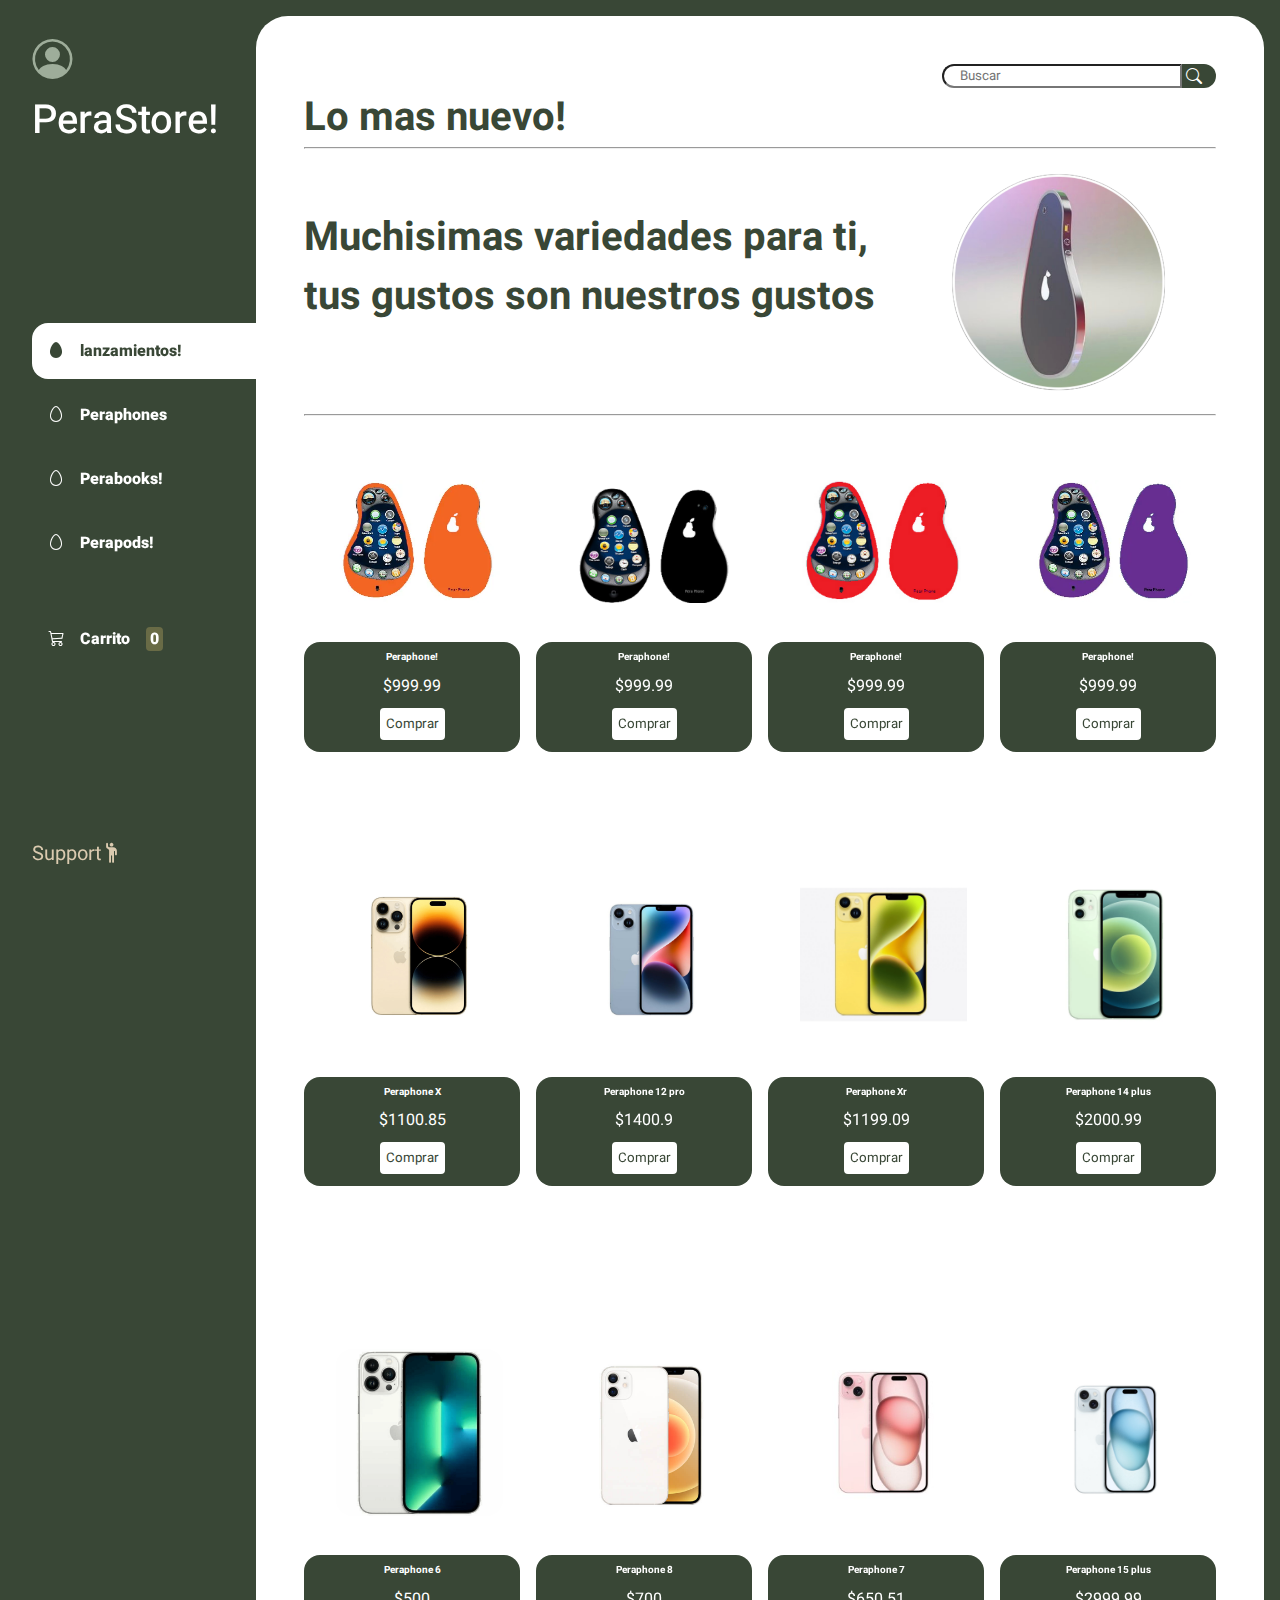
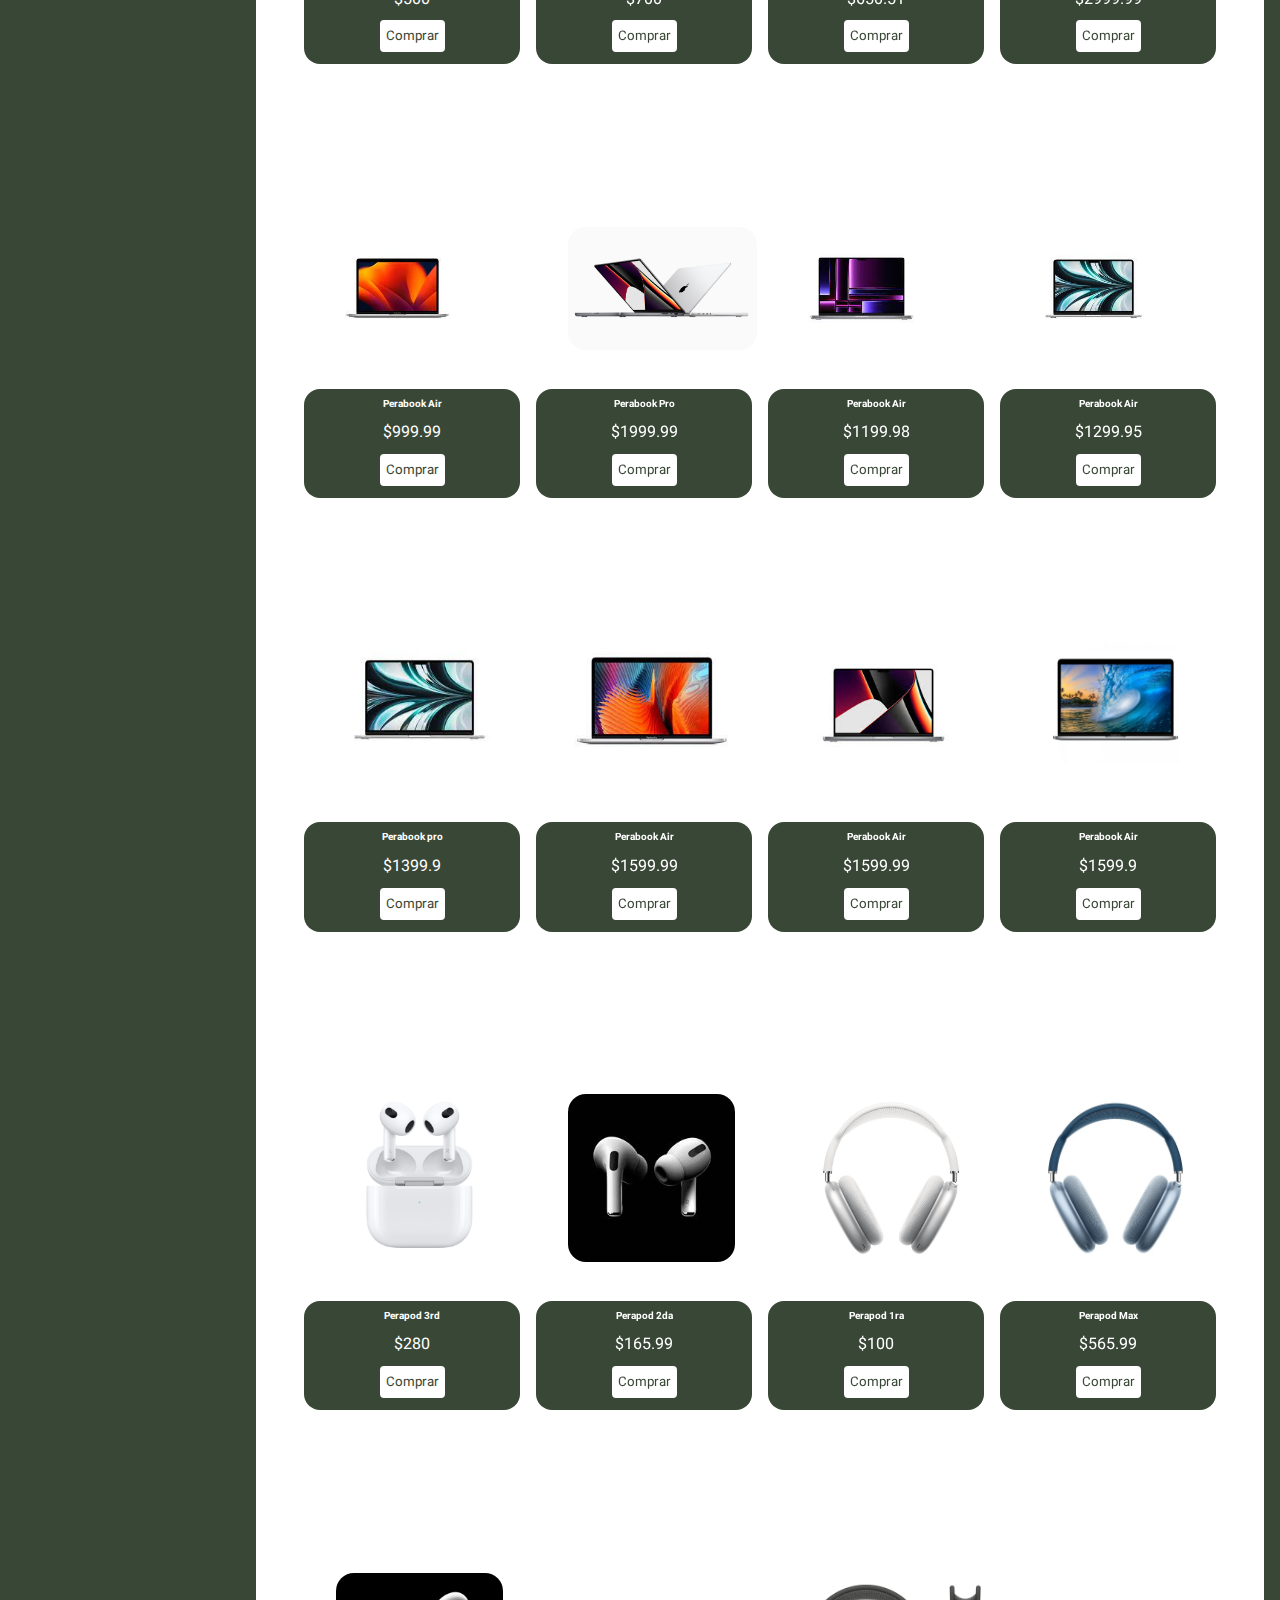
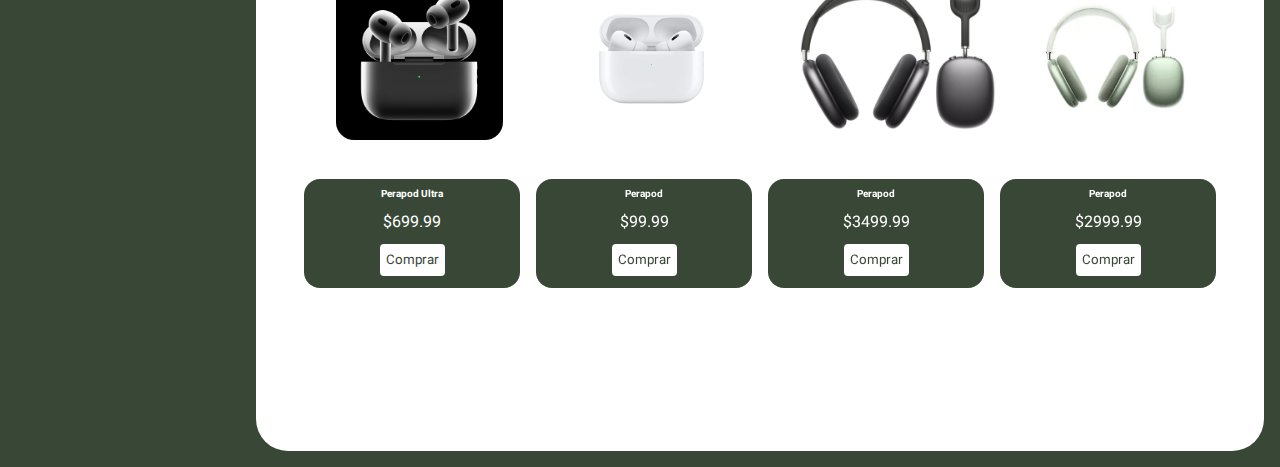
<file: index.html>
<!DOCTYPE html>
<html lang="en">
<head>
    <meta charset="UTF-8">
    <meta http-equiv="X-UA-compatible" content="IE=edge">
    <meta name="viewport" content="width=device-width, initial-scale=1.0">
    <link rel="icon"href="imagenes/favicon.ico">
    <title>PeraStore!</title>
    <!--aca esta el enlace de nuestra libreria de boostrap, de aca se sacaron 
        los icocnos como de huevito y eso, el carrito y la flechas volver y siguiente de nuestro pagina support-->
    <link rel="stylesheet" href="https://cdn.jsdelivr.net/npm/bootstrap-icons@1.11.2/font/bootstrap-icons.min.css">
    <link rel="stylesheet" href="./css/main.css">
</head>
<body>
    <div class="wrapper">
        <aside> 
            <header>
                <h1 class="logo"><a href="login.html"><i class="bi bi-person-circle"></i></a></i> PeraStore!</h1>
            </header>
            <nav>
                <ul class="menu">
                    <!--Aca podemos observar nuestro navbar que es nuestro aside del menu (el active indica donde inicia automatica la pagina)-->
                    <li><button id="lanzamientos" class="boton-menu boton-categoria active"><i class="bi bi-egg-fill"></i>lanzamientos!</button></li>
                    <li><button id="peraphones" class="boton-menu boton-categoria "><i class="bi bi-egg"></i>Peraphones</button></li>
                    <li><button id="perabook" class="boton-menu boton-categoria"><i class="bi bi-egg"></i>Perabooks!</button></li>
                    <li><button id="perapod" class="boton-menu boton-categoria"><i class="bi bi-egg"></i>Perapods!</button></li>
                    <li><a class="boton-menu boton-carrito"  href="carrito.html"><i class="bi bi-cart3"></i>Carrito <span id="numerito" class="numerito">0</span></a></li>
                </ul>
            </nav>
            <footer><a class="texto-footer" href="support.html">Support<i class="bi bi-person-raised-hand"></i></a></footer>
        </aside>
        <main>
            <!--aca estaban las imagenes y la estructura que luego fue pasada a javascript para hacer de mas facil manejo y mas iteractivo-->
            <div class="barra-buscador">
    
             <input type="" id="input-buscar" name="search" placeholder="Buscar" > <i class="bi bi-search"></i> 
        
            </div>
            <h2 class="titulo-principal" id="titulo-principal">Lo mas nuevo!<br><hr><br>Muchisimas variedades para ti, <br>tus gustos son nuestros gustos <br> <img src="imagenes/perafon copy 2.PNG" alt=""><hr></h2>
            <div id="contenedor-productos" class="contenedor-productos">
                
            </div>
        </main>
    </div>

    <script src="./js/main.js"></script>
    
</body>
</html>
</file>
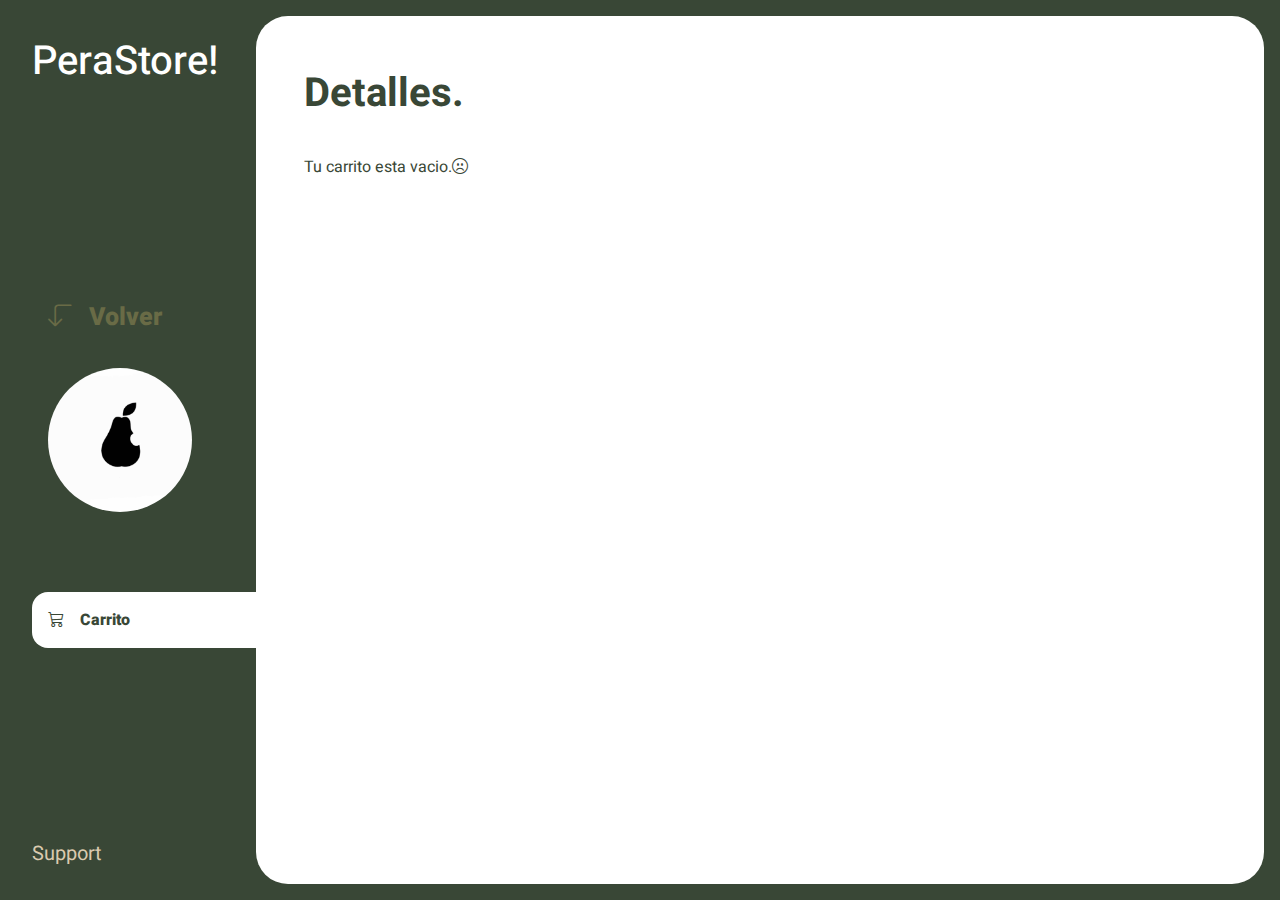
<file: carrito.html>
<!DOCTYPE html>
<html lang="en">
<head>
    <meta charset="UTF-8">
    <meta http-equiv="X-UA-compatible" content="IE=edge">
    <meta name="viewport" content="width=device-width, initial-scale=1.0">
    <link rel="icon"href="imagenes/favicon.ico">
    <title>PeraStore!</title>
    <link rel="stylesheet" href="https://cdn.jsdelivr.net/npm/bootstrap-icons@1.11.2/font/bootstrap-icons.min.css">
    <link rel="stylesheet" href="./css/main.css">
</head>
<body>
    <div class="wrapper">
        <aside> 
            <header>
                <h1 class="logo">PeraStore!</h1>
            </header>
            <nav>
                <ul>
                    <li><a class="boton-menu boton-volver"  href="index.html"><i class="bi bi-arrow-90deg-down"></i>Volver</li>
                        <img class="volver-imagen"  src="./imagenes/perapod copy.png" alt="">
                    <!--aca otra vez se puede ver como se usa la etiqueta active para el side bar del carrito-->
                    <li><a class="boton-menu boton-carrito active"  href="carrito.html"><i class="bi bi-cart3"></i>Carrito</a></li>
                </ul>
            </nav>
            <footer><a class="texto-footer" href="support.html">Support</a></footer>
        </aside>
        <main>
            <h2 class="titulo-principal">Detalles.</h2>
            <div class="contenedor-carrito">
                <p id="carrito-vacio" class="carrito-vacio">Tu carrito esta vacio.<i class="bi bi-emoji-frown"></i></p>

                <div id="carrito-productos" class="carrito-productos disabled">
                    <!--Todo esta en el js, asi esta mas iterativa la pagina y no hay tanto codigo regado-->
                </div>
                <div id="carrito-acciones" class="carrito-acciones disabled">
                    <!--esta es la division del vaciar carrito y totales, ya que vaciar esta a la izquiera 
                    y totales esta a la derecha-->
                    <div class="carrito-acciones-izquierda"> <button id="carrito-acciones-vaciar" class="carrito-acciones-vaciar">Vaciar carrito</button></div>
                    <div class="carrito-acciones-derecha">
                        <div class="carrito-acciones-total">
                            <p>Total:</p>
                            <p id="total">$2000</p>
                        </div>
                        <button id="carrito-acciones-comprar" class="carrito-acciones-comprar">Comprar ahora</button>
                    </div>
                    <!--podemos ver que tambien usamos el disabled, etiqueta utilizada para ocultar algo que queremos que se
                    muestre luego en pantalla cuando sea su determinado momento, como es el gracias por tu compra, solo
                quiero que se vea luego que se ejecute la compra, pues para esto solo hay que darle la iteracion en javascript 
            que luego alla se vera.-->
                </div>
                <p id="carrito-comprado" class="carrito-comprado disabled">Gracias por tu compra.<i class="bi bi-emoji-grin"></i></p>
            </div>
        </main>
    </div>
    <script src="./js/carrito.js"></script>
    
</body>
</html>
</file>
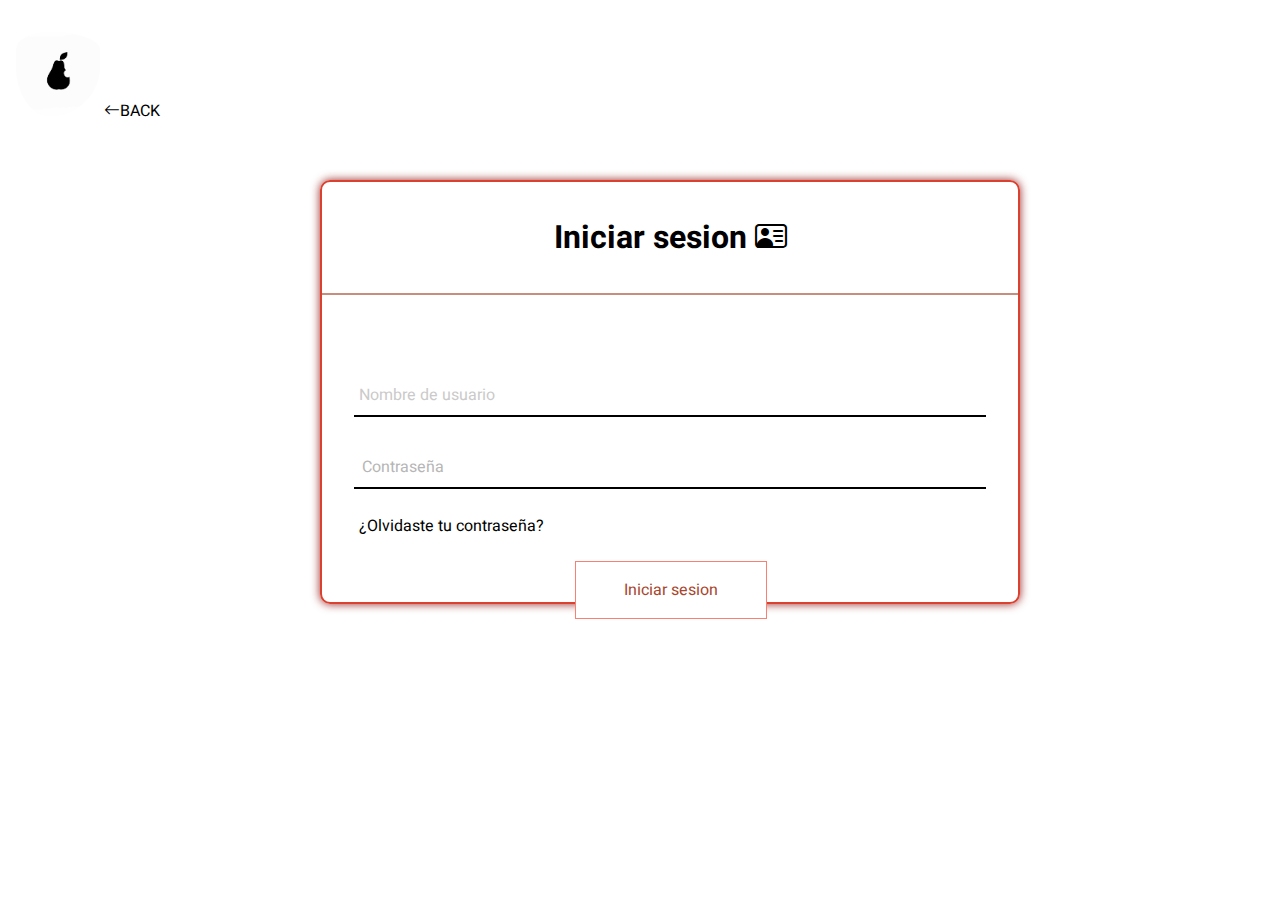
<file: login.html>
<!DOCTYPE html>
<html lang="en">
<head>
    <meta charset="UTF-8">
    <meta name="viewport" content="width=device-width, initial-scale=1.0">
    <link rel="icon"href="imagenes/favicon.ico">
    <link rel="stylesheet" href="https://cdn.jsdelivr.net/npm/bootstrap-icons@1.11.2/font/bootstrap-icons.min.css">
    <link rel="stylesheet" href="css/login.css">
    <title>Iniciar Sesion</title>
</head>
<body>
    <div class="logo-volver">
        <a href="index.html"><img src="./imagenes/perapod copy1.png" alt="" id="volver" > <a href="index.html"><i class="bi bi-arrow-left"></i>BACK</a>
    </div>
    <div class="formulario">
         <h1>Iniciar sesion <i class="bi bi-person-vcard"></i></h1>
         
         <form action="index.html" method="post">
            <div class="nombreUsuario">
                <input type="text" required>
                <label>Nombre de usuario</label>
                
            </div>
            <div class="contrasena">
                <input type="password" required>
                <label>Contraseña</label> 

            </div>
            <div class="recordarContrasena">¿Olvidaste tu contraseña?</div>
           <a href="index.html" class="enviar">Iniciar sesion</a>
         </form>
    </div>
    
</body>
</html>
</file>
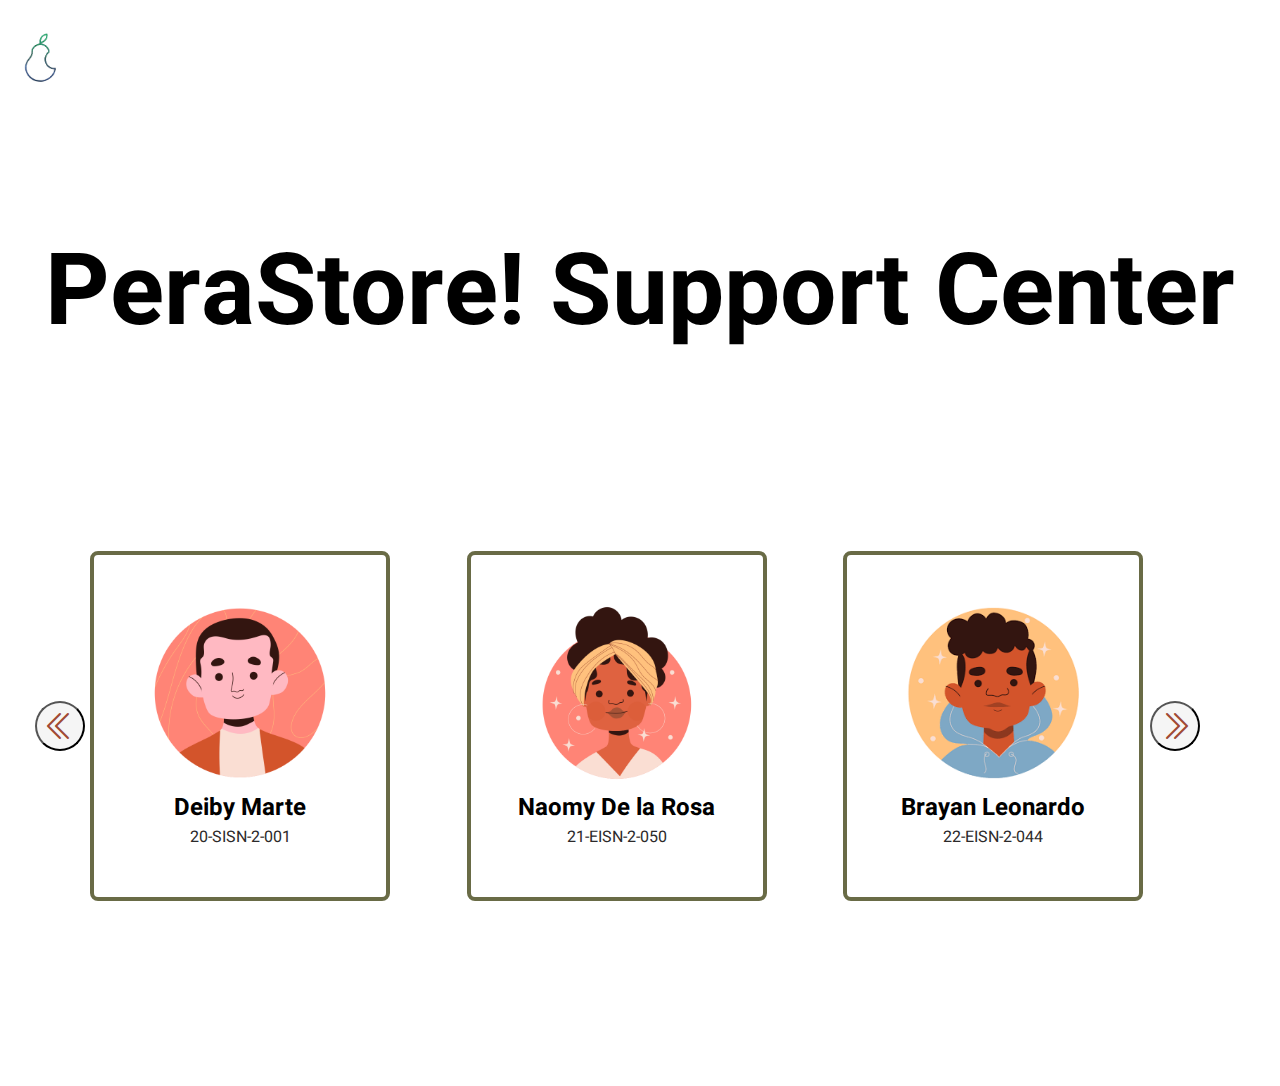
<file: support.html>
<!DOCTYPE html>
<html lang="en">
<head>
    
    <meta charset="UTF-8">
    <meta name="viewport" content="width=device-width, initial-scale=1.0">
    <link rel="icon"href="imagenes/favicon.ico">    
    <link rel="stylesheet" href="https://cdn.jsdelivr.net/npm/bootstrap-icons@1.11.2/font/bootstrap-icons.min.css">
    <link rel="stylesheet" href="./css/support.css">
    <title>Perastore support</title>
</head>
<body>
    <div class="logo-volver">
        <a href="index.html"><img src="./imagenes/perapod2.png" alt="" id="volver" > <a href="index.html"></a>
    </div>
   <section class="encabezado" ><div  ><h1>PeraStore! Support Center</h1></div></section>
   <main>
    <!--aca puse todo en un main y utilice div y lista para crear las card osea las cartas para hacer el carrusel 
        del support con nustras matriculas y eso, lo puse en main porque es mas facil de manipular -->
   <div class="wrapper">
    <button class="antes"><i class="bi bi-chevron-double-left"></i><a href="support.html"></a></button>
    <ul class="carrusel">
        <li class="card">
            <div class="img"><img class="perfil" src="imagenes/support/kennedy.png" alt=""></div>
            <h2>Deiby Marte</h2>
            <span> 20-SISN-2-001</span>
        </li>
        <li class="card">
            <div class="img"><img src="imagenes/support/rosmery.png" alt="img"></div>
            <h2>Naomy De la Rosa</h2>
            <span>21-EISN-2-050</span>
        </li>
        <li class="card">
            <div class="img"><img src="imagenes/support/Deivi.png" alt="img"></div>
            <h2>Brayan Leonardo</h2>
            <span> 22-EISN-2-044</span>
        </li>
        <li class="card">
            <div class="img"><img src="imagenes/support/Dorcas.png" alt="img"></div>
            <h2>Kimberly Peguero</h2>
            <span> 22-SISN-2-035</span>
        </li>
        <li class="card">
            <div class="img"><img src="imagenes/support/Bryan.png" alt=""></div>
            <h2>Joalvin Abreu</h2>
            <span>17-EISN-2-036</span>
        </li>
    </ul>
     <button class="despues"><i class="bi bi-chevron-double-right"></i></button>
   </div>
   </main>
  
</body>
<script src="https://cdn.jsdelivr.net/npm/swiper@8/swiper-bundle.min.js"></script>
<script src="./js/support.js"></script>
</html>
</file>
<file: css/main.css>
@import url('https://fonts.googleapis.com/css2?family=Heebo&family=Poppins&family=Roboto+Slab&display=swap');

*{
    margin: 0;
    padding: 0;
    box-sizing: border-box;
    text-decoration: none;
    list-style: none;
    font-family: 'Heebo', sans-serif;
}
h1, h2, h3, h4, h5, h6, p, input, ul{
    margin: 0;
    padding: 0;
}

.wrapper{
    display: grid;
    grid-template-columns: 1fr 4fr;
    background-color: #394736;
}
aside{
    padding: 2rem;
    padding-right: 0;
    color: white;
    position: sticky;
    top: 0;
    height: 100vh;
    display: flex;
    flex-direction: column;
    justify-content: space-between;
}
.logo{
    font-weight: 500;
    font-size: 40px;
}
.logo i {
    font-weight: 300;
    color:#9ead9a ;
    cursor: pointer;
}
.menu{
    display: flex;
    flex-direction: column;
    gap: 0.5rem;
}

.boton-menu {
    background-color: transparent;
    border: 0;
    color: white;
    font-size: 1rem;
    cursor: pointer;
    display: flex;
    align-items: center;
    gap: 1rem;
    font-weight: 800;
    padding: 1rem;
    width: 100%;
    
}
.boton-menu.active {
    background-color: white;
    color: #394736;
    border-radius: 1rem 0 0 1rem;
    position: relative; 
}


.boton-carrito{
    margin-top: 2rem;
}
.numerito {
    background-color:#696b46;
    color: white;
    padding: 0 .25rem;
    border-radius: .25rem;
}
.boton-carrito.active .numerito {
    background-color:white;
    color:#696b46;
}
.texto-footer{
    color: #dacaaf;
    font-size: 20px  ;
}
main {
    background-color: white;
    margin: 1rem;
    margin-left: 0;
    border-radius: 2rem;
    padding: 3rem;
}
.barra-buscador{
    display: flex;
    align-items: center;
    text-align: right;
    margin-left: 70%
   

}
.barra-buscador input {
    outline: none;
    width: 150%;
    padding-left: 1rem;
    border-radius: 2rem 0 0 2rem;
    border-color: 2px #394736;
}
.barra-buscador i {
    display: flex;
    width: 20%;
    padding: .25rem;
    border-radius: 0 2rem 2rem 0;
    color: white;
    background-color:#394736;
}
.titulo-principal  {
    color: #394736;
    margin-bottom: 2rem;
    font-size: 40px;

}
.titulo-principal img{
    max-width: 25%;
    max-height: 50%;
    margin-left: 40rem;
    margin-top: -10rem;
    cursor: pointer;
    border-radius: 100%;
    box-shadow: 0 0 5px white;
   transition: 200ms;
}
.titulo-principal img:hover{
    box-shadow: 0 0 10px #394736;
    translate: 0 -10px;
}
.contenedor-productos {
    display: grid;
    grid-template-columns: repeat(4, 1fr);
    gap: 1rem;
}
.producto-imagen  {
   max-height: 50%;
   max-width: 175%;
   padding: 2rem;
   object-fit: cover;
   border-radius: 50px;
   cursor: pointer;
   box-shadow: 0 0 5px white;
   transition: 200ms;
   
}
.producto-imagen:hover{
    translate: 0 -10px;
    box-shadow: 0 0 10px #394736;
}
.producto-detalles {

    background-color: #394736;
    color: white;
    padding: .5rem;
    border-radius: 1rem;
    margin-bottom: -2rem;
    position: relative;
    display: flex;
    flex-direction: column;
    align-items: center;
    gap: 0.6rem;
   
}

.producto-titulo {
    font-size: 10px;
}
.producto-agregar {
    border: 0;
    background-color: white;
    align-items: center;
    color: #394736;
    padding: 0.25rem;
    margin-bottom: 0.25rem;
    border-radius: 0.25rem;
    cursor: pointer;
    border: 2px solid white;
}
.producto-agregar:hover {
    color: white;
    background-color:hsl(109, 14%, 25%);
    
}

/** carrito vacio de aca hacia abajo**/
.contenedor-carrito{
    display: flex;
    flex-direction: column;
    gap: 1.5rem;
}
.carrito-vacio, 
.carrito-comprado{
    color: #394736;
}

.carrito-productos {
    display: flex;
    flex-direction: column;
    gap: 1rem;
}
.boton-menu.boton-volver{
    font-size: 25px;
    color: #696b46;
}
.volver-imagen {
    width: 9rem;
    border-radius: 5rem;
}
.carrito-producto{
    display: flex;
    justify-content: space-between;
    align-items: center;
    background-color: whitesmoke;
    color:#696b46;
    border-radius: .75rem;
    padding: .5rem;
    padding-right: 1.5rem;

}
.carrito-producto-imagen{
    width: 3rem;
    border-radius: .75rem;
}
.carrito-producto small {
    font-size: .75rem;
}
.mas-cantidad, .menos-cantidad{
    font-size: .9rem;
    border: 0;
    background-color: transparent;
    color: #696b46;
    padding: .5rem;
    border-radius: 50%;
    cursor: pointer;
}
.carrito-producto-eliminar {
    border: 0;
    background-color: transparent;
    color: #a8462d;
    cursor: pointer;
}
.carrito-acciones{
    display: flex;
    justify-content: space-between;

}
.carrito-acciones-vaciar{
    border: 0;
    background-color: whitesmoke;
    padding: 1rem;
    border-radius: 1rem;
    color:#a8462d;
    cursor: pointer;
}
.carrito-acciones-derecha{
    display: flex;
}
.carrito-acciones-total{
    display: flex;
    background-color: whitesmoke;
    padding: 1rem;
    border-radius: 1rem 0 0 1rem;
    color:#a8462d;
    gap: 1rem;
}
.carrito-acciones-comprar{
    border: 0;
    background-color:#c68170;
    padding: 1rem;
    border-radius: 0 1rem 1rem 0;
    color:white;
    cursor: pointer;
}
.disabled {
   display: none; 
}
</file>
<file: css/login.css>
@import url('https://fonts.googleapis.com/css2?family=Heebo&family=Poppins&family=Roboto+Slab&display=swap');

*{
    margin: 0;
    padding: 0;
    box-sizing: border-box;
    text-decoration: none;
    list-style: none;
    font-family: 'Heebo', sans-serif;
    

}
h1, h2, h3, h4, h5, h6, p, input, ul{
    margin: 0;
    padding: 0;
}

.logo-volver img {
    max-width: 100px;
    padding-top: 2rem;
    padding-left: 1rem;
    border-radius: 50px;
    cursor: pointer;
}
.logo-volver a  {
    position: relative;
    color: black;
    
}
.logo-volver i  {
    position: relative;
    color: black;
   
    
}

.formulario{
    position: absolute;
    top: 20%;
    left: 25%;
    width: 700px;
    border: 2px solid rgb(220, 64, 47);
    border-radius: 10px;
    box-shadow: 0 0 10px rgb(152, 38, 38);
    
}
.formulario h1 {
    text-align: center;
    padding: 2rem 0 2rem 0;
    margin-bottom: 5rem;
    border-bottom: 2px solid #c78d7e;
}
.formulario form {
    padding: 0 2rem;
    box-sizing: border-box;
}
form .nombreUsuario, .contrasena{
   position: relative;
   border-bottom: 2px solid black;
   margin: 30px 0;
}

.nombreUsuario input {
     width: 100%;
     padding: 0 5px;
     height: 40px;
     font-size: 16px;
     border: none;
     background: none;
     outline: none;
}

.nombreUsuario label{
    position: absolute;
    top: 50%;
    left: 5px;
    color: rgb(203, 202, 202);
    transform: translateY(-50%);
    font-size: 16px;
    pointer-events: none;
    transition: .5s;

}
.contrasena input {
    width: 100%;
    height: 40px;
    font-size: 16px;
    border: none;
    background: none;
    outline: none;
}
.contrasena label{
    position: absolute;
    top: 50%;
    left: .5rem;
    color: rgb(182, 182, 182);
    transform: translateY(-50%);
    font-size: 16px;
    pointer-events: none;
    transition: .5s;

}
.nombreUsuario span::before {
    content: '';
    position: absolute;
    top: 40px;
    left: 0;
    width: 100%;
    height: 2px;
    background-color: #a8462d;
    transform: .5s;

}

.nombreUsuario input:focus ~ label,
.nombreUsuario input:valid ~ label{
    top: -5px;
    color: #a8462d;
}
.nombreUsuario input:focus ~ span::before,
.nombreUsuario input:focus ~ span::before{
    width: 100%;
}
.contrasena span::before {
    content: '';
    position: absolute;
    top: 40px;
    left: 0;
    width: 100%;
    height: 2px;
    background-color: #a8462d;
    transform: .5s;

}
.contrasena input:focus ~ label,
.contrasena input:valid ~ label{
    top: -5px;
    color: #a8462d;
}
.contrasena input:focus ~ span::before,
.contrasena input:focus ~ span::before{
    width: 100%;
}

.recordarContrasena{
    margin: -5px 0 40px 5px;
    color: black;
    cursor: pointer;

}
.recordarContrasena:hover{
    text-decoration: underline;
    
}
.enviar {
    position: relative;
    color: #a8462d;
    width: 100%;
    padding: 1rem 3rem 1rem 3rem;
    margin-left: 35%;
    height: 50px;
    background-color: white;
    border: 1px solid  salmon;
    cursor: pointer;
   
}

.button {
    position: relative;
    margin-bottom: 2rem;
    color: white;
    background-color: salmon;
    border: 1px solid white;
    padding: 4px;
    cursor: pointer;
}

.button:hover {
    color: salmon;
    background-color: white;
    border: 1px solid salmon;
}
</file>
<file: css/support.css>
@import url('https://fonts.googleapis.com/css2?family=Heebo&family=Poppins&family=Roboto+Slab&display=swap');

*{
    margin: 0;
    padding: 0;
    box-sizing: border-box;
    text-decoration: none;
    list-style: none;
    font-family: 'Heebo', sans-serif;
}
.logo-volver img {
    max-width: 65px;
    padding-top: 2rem;
    padding-left: 1rem;
    border-radius: 50px;
    cursor: pointer;
}
.encabezado{
    display: flex;
    align-items: center;
    justify-content: center;
}
.encabezado h1 {
    font-size: 100px;
    padding-top: 8rem;
}
main {
    display: flex;
    align-items: center;
    justify-content: center;
    min-height: 80vh;
}
.wrapper {
    max-width: 1100px;
    width: 100%;
    position: relative;
}
.antes, .despues {
    height: 50px;
    width: 50px;
    background-color: whitesmoke;
    color: #a04934;
    font-size: 2rem;
    text-align: center;
    line-height: 50px;
    border-radius: 50%;
    cursor: pointer;
    position: absolute;
    top: 50%;
    transform: translateY(-50%);
}
.antes:first-child {
    left: -55px;
}
.despues:last-child {
    right: -10px;
}

.wrapper .carrusel{
    display: grid;
    grid-auto-flow: column;
    grid-auto-columns: calc((100% / 3) - 20px);
    gap: 30px;
    overflow: hidden;
}
.carrusel .card {
    height: 350px;
    list-style: none;
    border-radius: 8px;
    display: flex;
    cursor: pointer;
    align-items: center;
    justify-content: center;
    flex-direction: column;

}
.card {
    width: 300px;
    height: 300px;
    border-radius: 15px;
    border: 4px solid #696b46;
}
.card .img img {
    width: 180px;
    height: 180px;
    object-fit: cover;
    border-radius: 50%;
   
}
.card h2 {
    font-weight: 700;
    font-size: 1.5rem;
    color: black
    
}
.card span{
    align-items: center;
   color: rgb(44, 42, 42)
}
</file>
